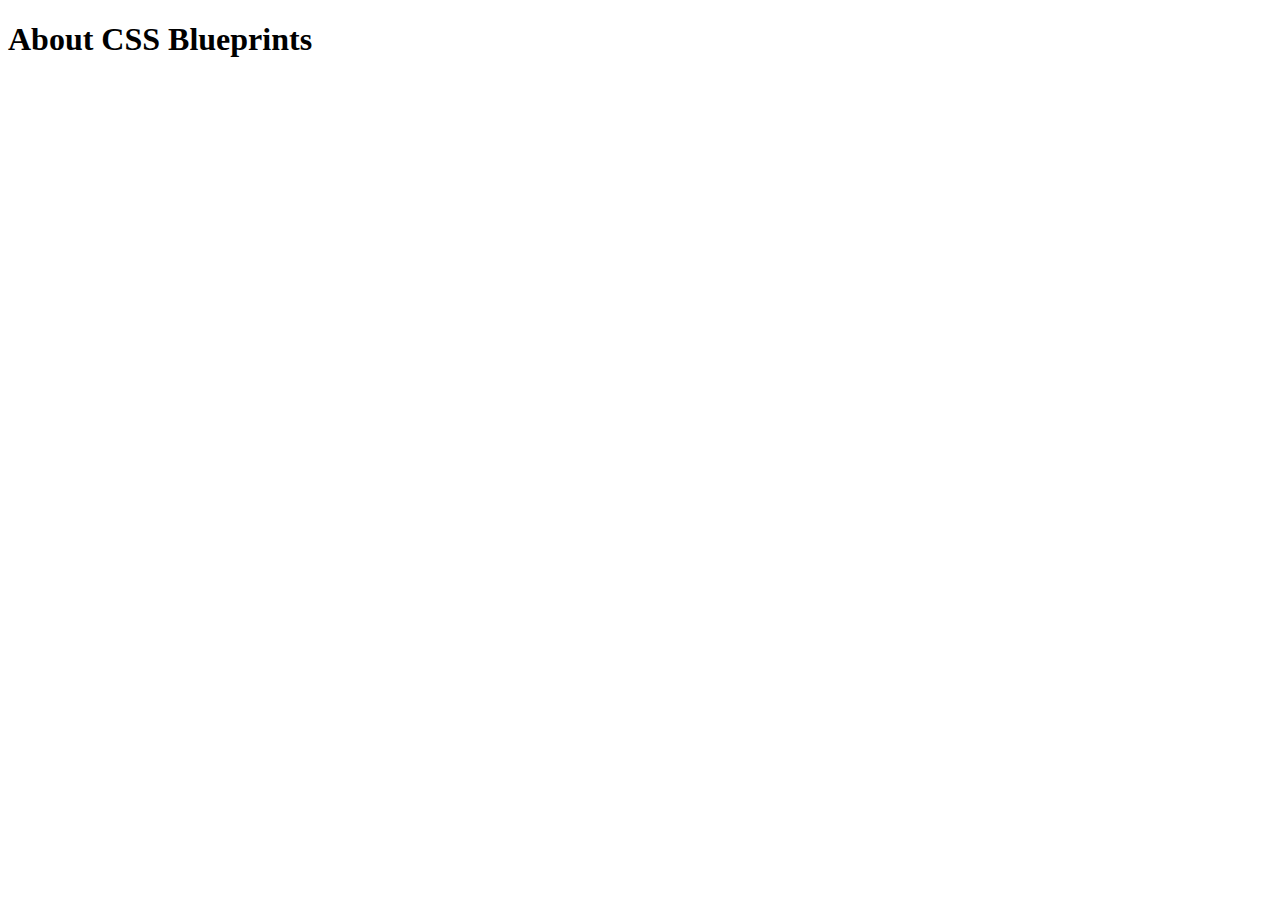
<file: templates/about/about.html>
<!DOCTYPE html>
<html class="no-js">
    <head>
        <meta charset="utf-8">
        <meta http-equiv="X-UA-Compatible" content="IE=edge">
        <title>About CSS blueprints</title>
        <meta name="description" content="This is an about page about the css blueprints/templates website">
        <meta name="viewport" content="width=device-width, initial-scale=1">
        <link rel="stylesheet" href="">
        <!-- <script src="https://cdn.jsdelivr.net/npm/simple-parallax-js@5.3.0/dist/simpleParallax.min.js"></script> -->
    </head>
    <body>
        <h1>About CSS Blueprints</h1>
    </body>
</html>
</file>
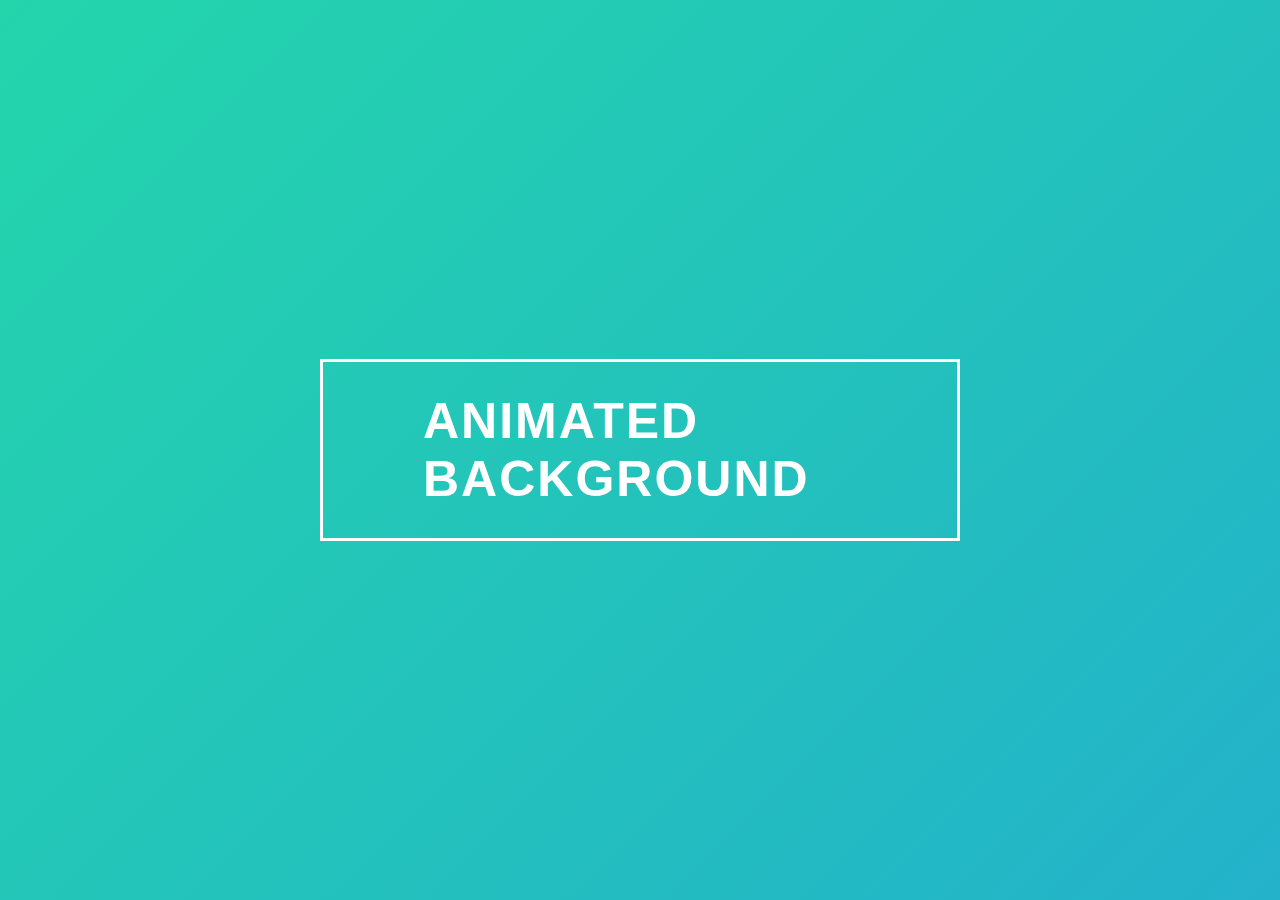
<file: templates/animated-gradident-background/animate.html>
<!DOCTYPE html>
<!--[if lt IE 7]>      <html class="no-js lt-ie9 lt-ie8 lt-ie7"> <![endif]-->
<!--[if IE 7]>         <html class="no-js lt-ie9 lt-ie8"> <![endif]-->
<!--[if IE 8]>         <html class="no-js lt-ie9"> <![endif]-->
<!--[if gt IE 8]><!--> <html class="no-js"> <!--<![endif]-->
    <head>
        <meta charset="utf-8">
        <meta http-equiv="X-UA-Compatible" content="IE=edge">
        <title>Animated gradient background with css</title>
        <meta name="description" content="">
        <meta name="viewport" content="width=device-width, initial-scale=1">
        <link rel="stylesheet" href="/templates/animated-gradident-background/animate.css">
    </head>
    <body>
        <section>
            <h1>Animated Background</h1>
            
        </section>
    </body>
</html>
</file>
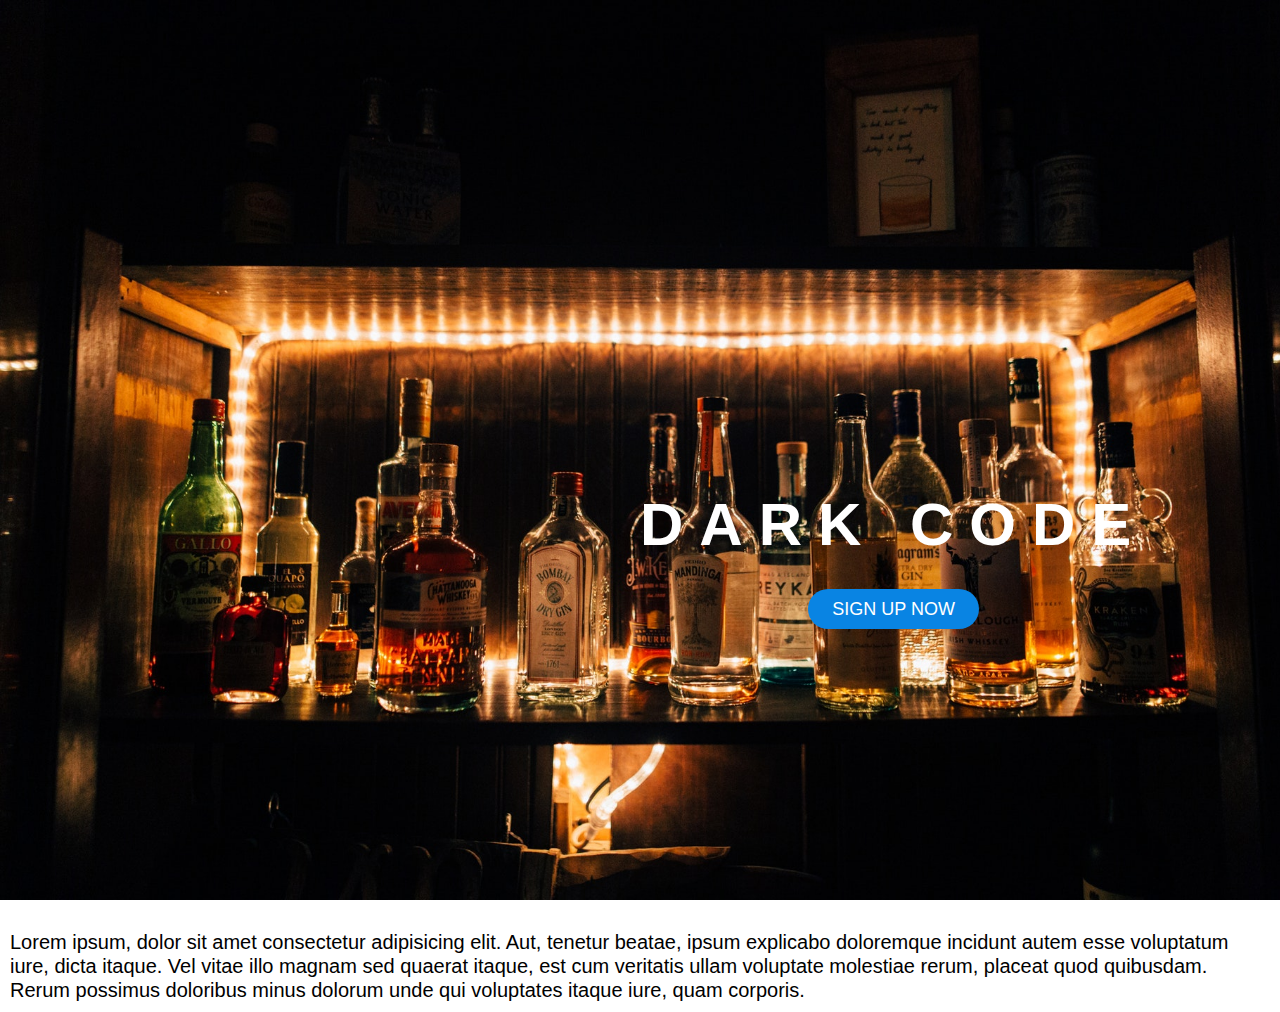
<file: templates/Background-Fade/background.html>
<!DOCTYPE html>
<!--[if lt IE 7]>      <html class="no-js lt-ie9 lt-ie8 lt-ie7"> <![endif]-->
<!--[if IE 7]>         <html class="no-js lt-ie9 lt-ie8"> <![endif]-->
<!--[if IE 8]>         <html class="no-js lt-ie9"> <![endif]-->
<!--[if gt IE 8]><!--> <html class="no-js"> <!--<![endif]-->
    <head>
        <meta charset="utf-8">
        <meta http-equiv="X-UA-Compatible" content="IE=edge">
        <title>Background Fade animation</title>
        <meta name="description" content="">
        <meta name="viewport" content="width=device-width, initial-scale=1">
        <link rel="stylesheet" href="/templates/Background-Fade/background.css">
    </head>
    <body>
        <div class="section-top">
            <div class="content">
                <h1>Dark Code</h1>
                <a href="#">Sign Up Now</a>
            </div>
        </div>
        <p>Lorem ipsum, dolor sit amet consectetur adipisicing elit. Aut, tenetur beatae, ipsum explicabo doloremque incidunt autem esse voluptatum iure, dicta itaque. Vel vitae illo magnam sed quaerat itaque, est cum veritatis ullam voluptate molestiae rerum, placeat quod quibusdam. Rerum possimus doloribus minus dolorum unde qui voluptates itaque iure, quam corporis.</p>
        <!-- <script src="" async defer></script> -->
    </body>
</html>
</file>
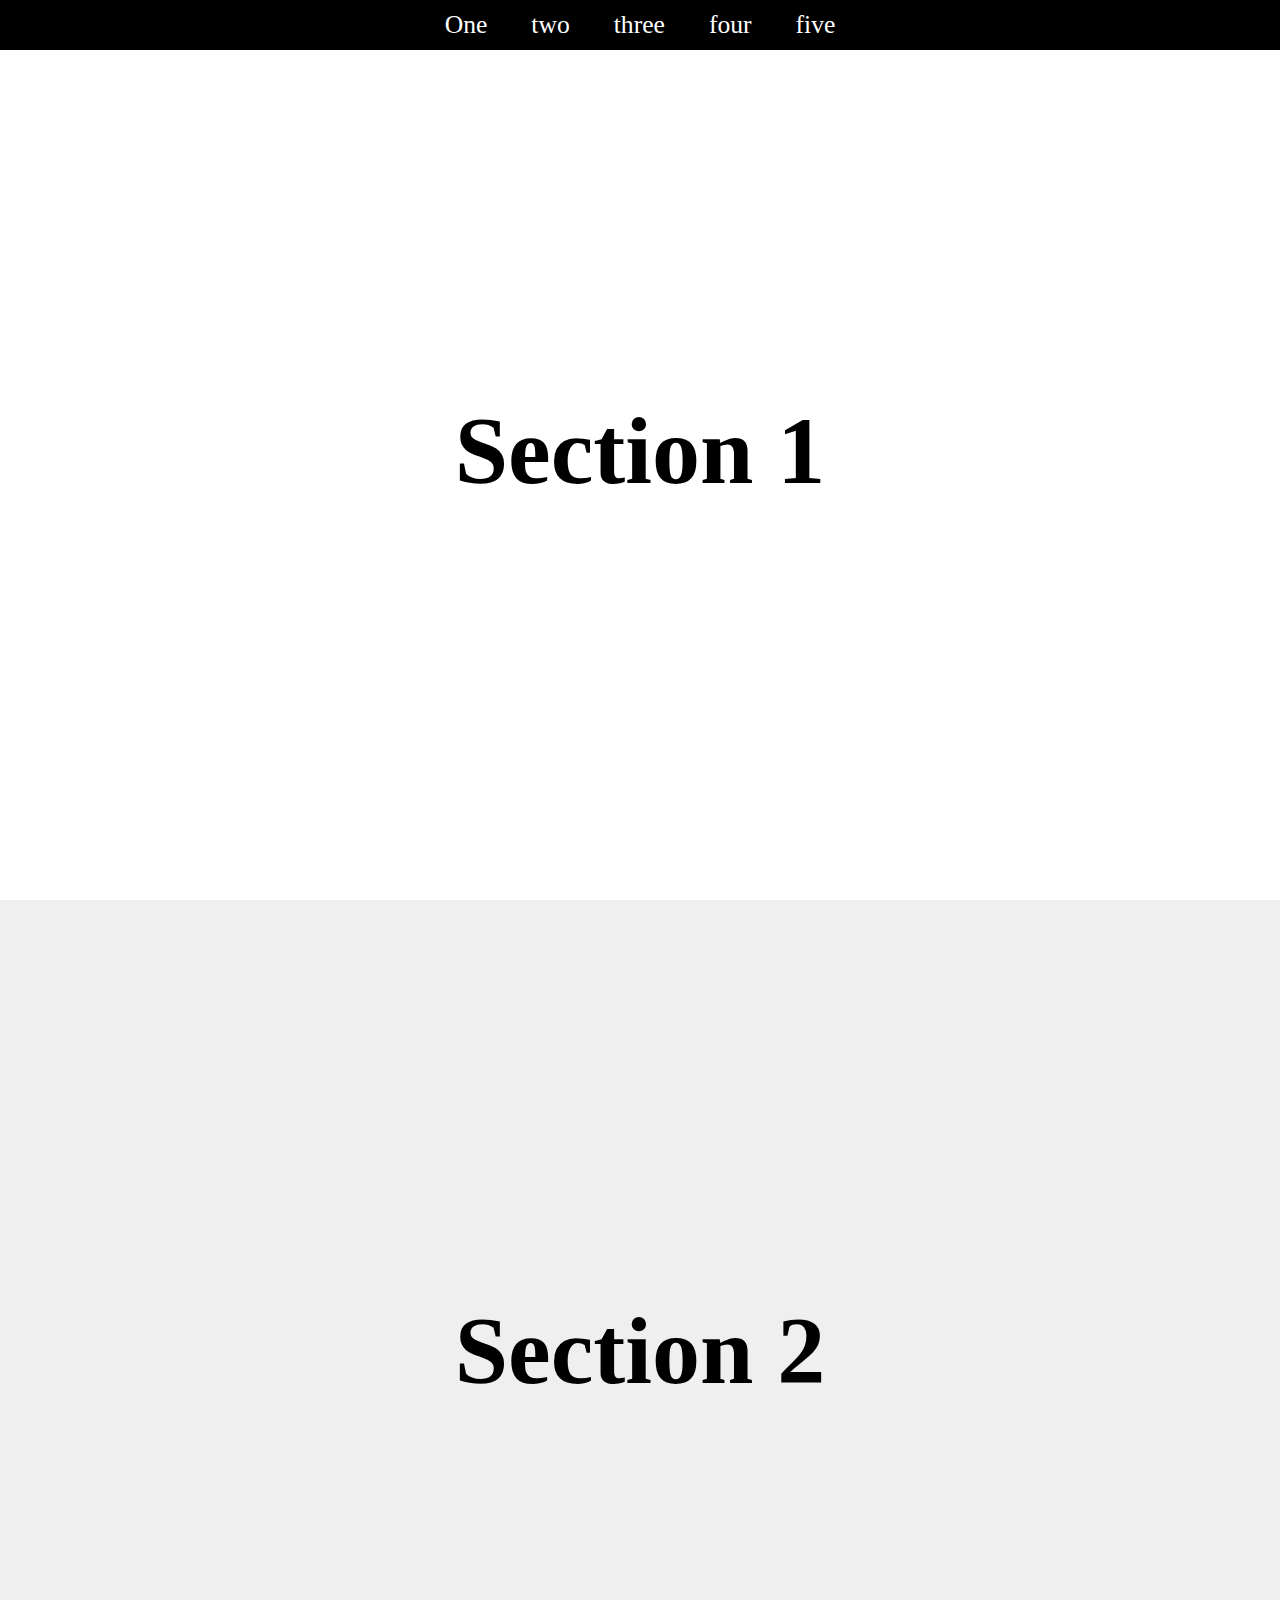
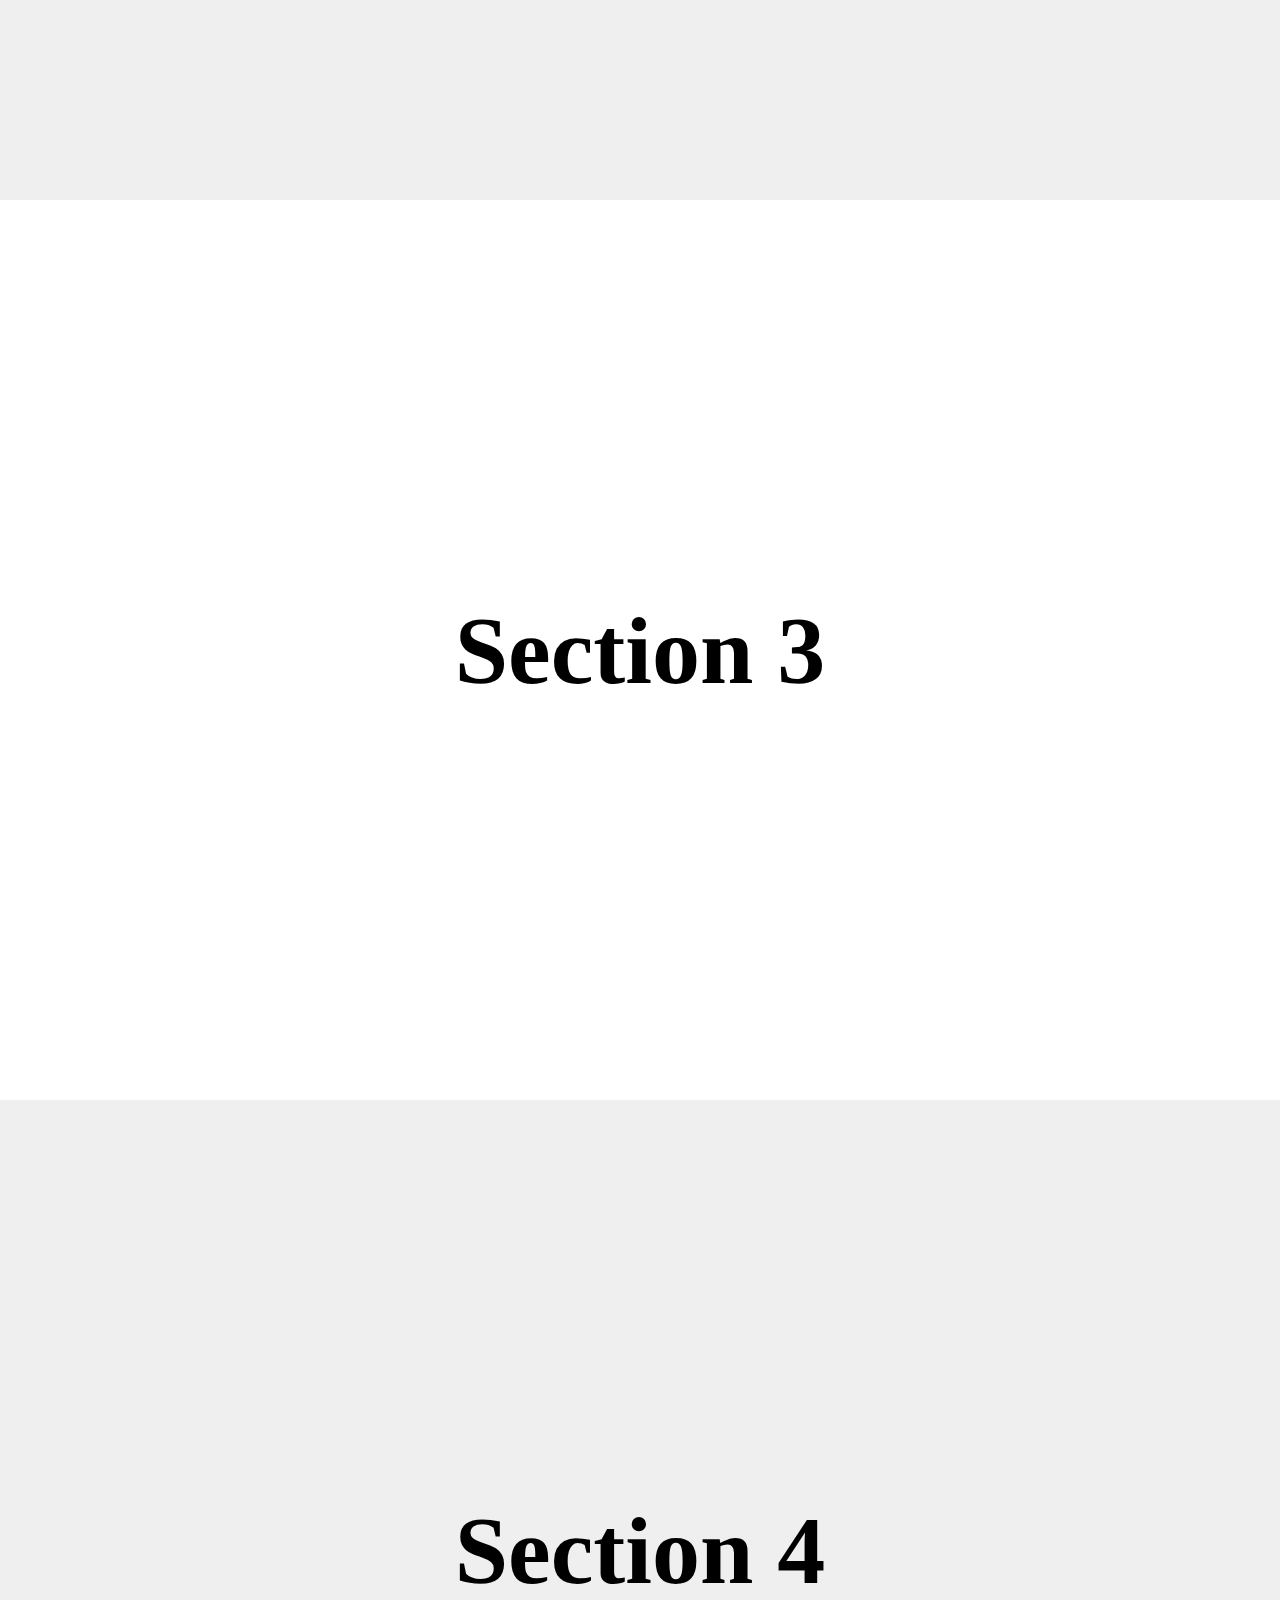
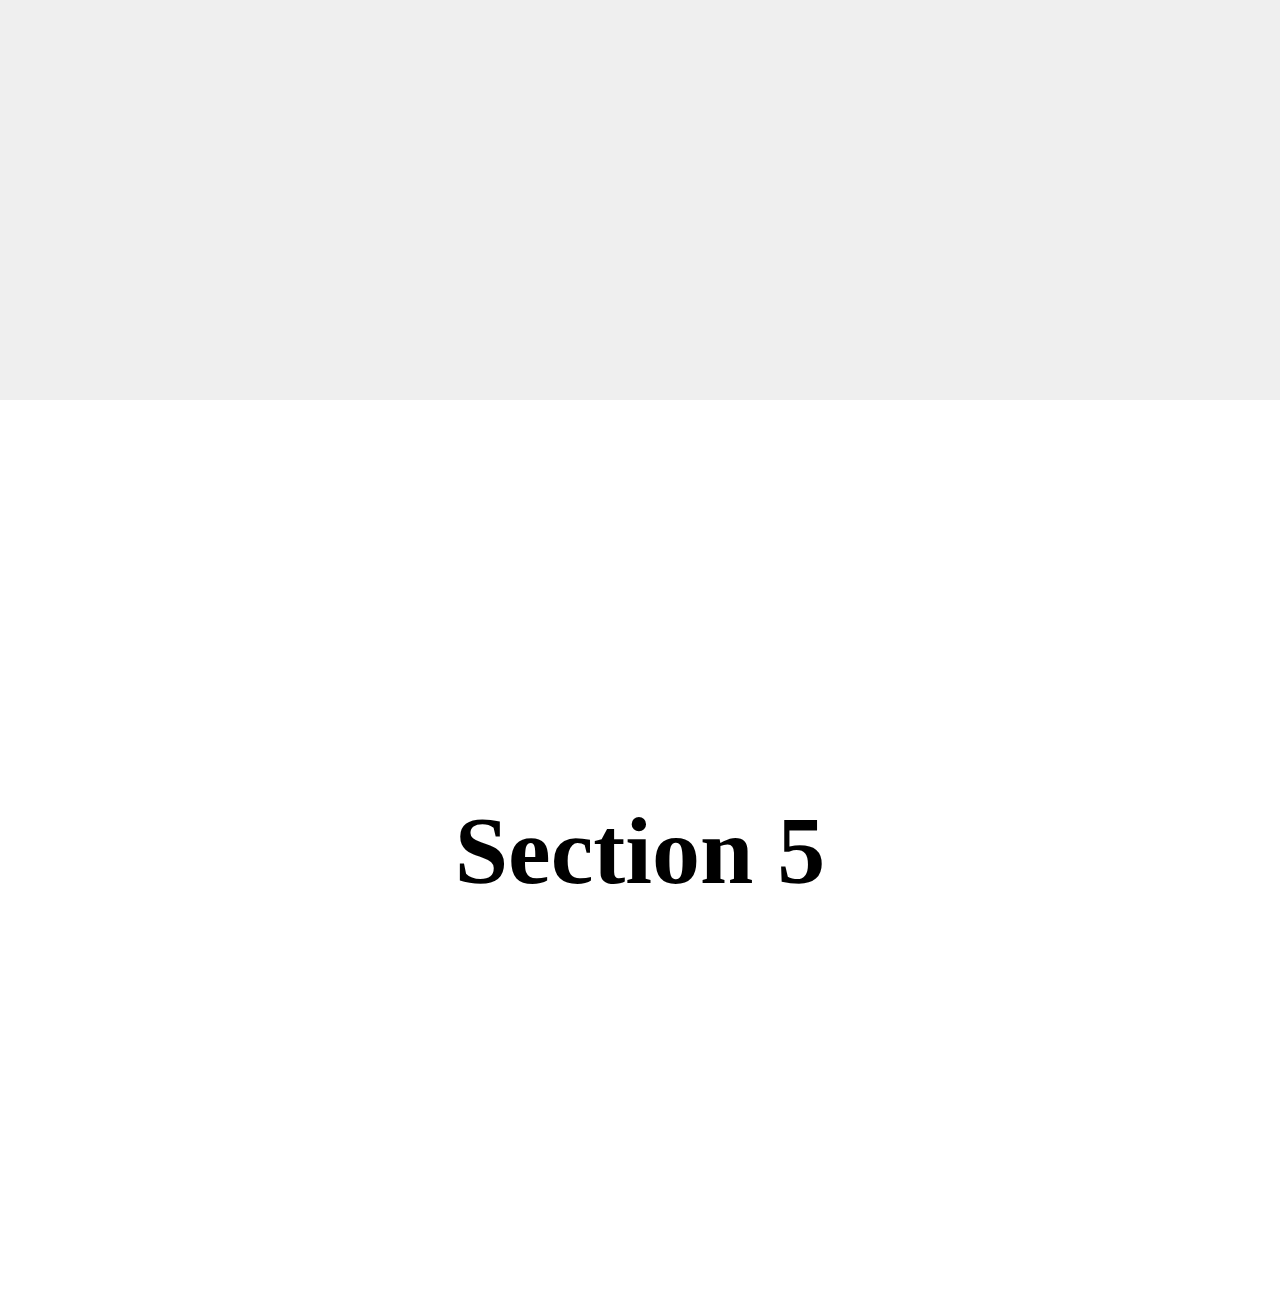
<file: templates/fake-scroll/fake-scroll.html>
<!DOCTYPE html>
<!--[if lt IE 7]>      <html class="no-js lt-ie9 lt-ie8 lt-ie7"> <![endif]-->
<!--[if IE 7]>         <html class="no-js lt-ie9 lt-ie8"> <![endif]-->
<!--[if IE 8]>         <html class="no-js lt-ie9"> <![endif]-->
<!--[if gt IE 8]><!--> <html class="no-js"> <!--<![endif]-->
    <head>
        <meta charset="utf-8">
        <meta http-equiv="X-UA-Compatible" content="IE=edge">
        <title>Fake scroll effect with css</title>
        <meta name="description" content="This is a fake scroll effect created in pure css, no js">
        <meta name="viewport" content="width=device-width, initial-scale=1">
        <link rel="stylesheet" href="fake-scroll.css">
    </head>
    <body>
        <section id="one">Section 1</section>
        <section id="two">Section 2</section>
        <section id="three">Section 3</section>
        <section id="four">Section 4</section>
        <section id="five">Section 5</section>
        <nav>
            <a href="#one">One</a>
            <a href="#two">two</a>
            <a href="#three">three</a>
            <a href="#four">four</a>
            <a href="#five">five</a>
        </nav>
        
        <!-- <script src="" async defer></script> -->
    </body>
</html>
</file>
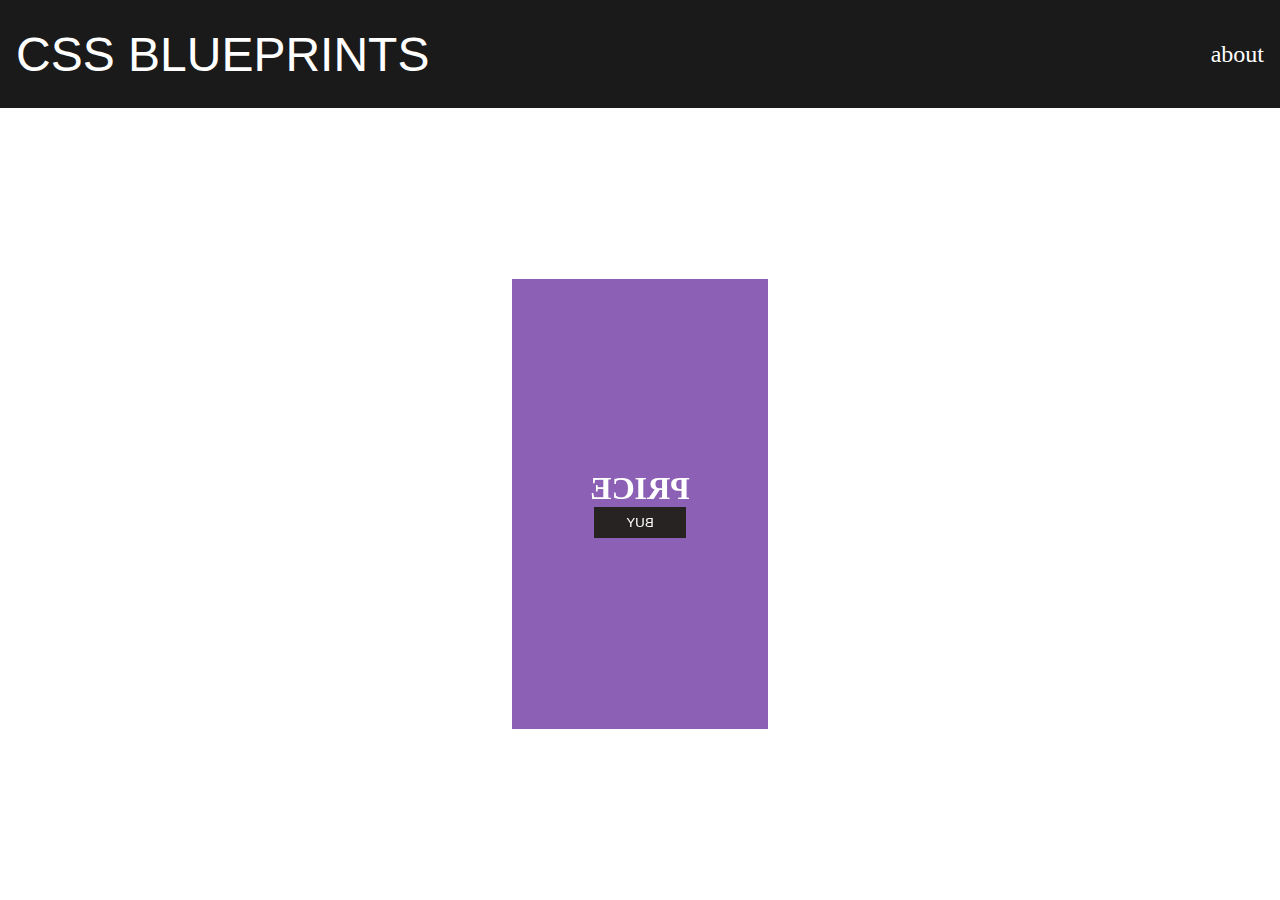
<file: templates/flip-card/flip-card.html>
<!DOCTYPE html>
 <html class="no-js">
    <head>
        <meta charset="utf-8">
        <meta http-equiv="X-UA-Compatible" content="IE=edge">
        <title>CSS Flip card</title>
        <meta name="description" content="This is a CSS flip card styling template">
        <meta name="viewport" content="width=device-width, initial-scale=1">
        <link rel="stylesheet" href="/templates/flip-card/flip.css">
    </head>
    <body>
        <nav>
            <div class="logo">
                <a href="/index.html">CSS BLUEPRINTS</a>
            </div>
            <div class="spacer"></div>
            <a href="/templates/about/about.html">about</a>
        </nav>
        <div class="container">
            <div class="card-container">
                <div class="card">
                    <figure class="front">
                        <h1>PRO TIER</h1>
                        <p>Lorem ipsum dolor sit amet consectetur adipisicing elit. Unde, reiciendis.</p>
                    </figure>
                    <figure class="back">
                        <h1>PRICE</h1>
                        <button>BUY</button>
                    </figure>
                </div>
            </div>
        </div>
        <script src="" async defer></script>
    </body>
</html>
</file>
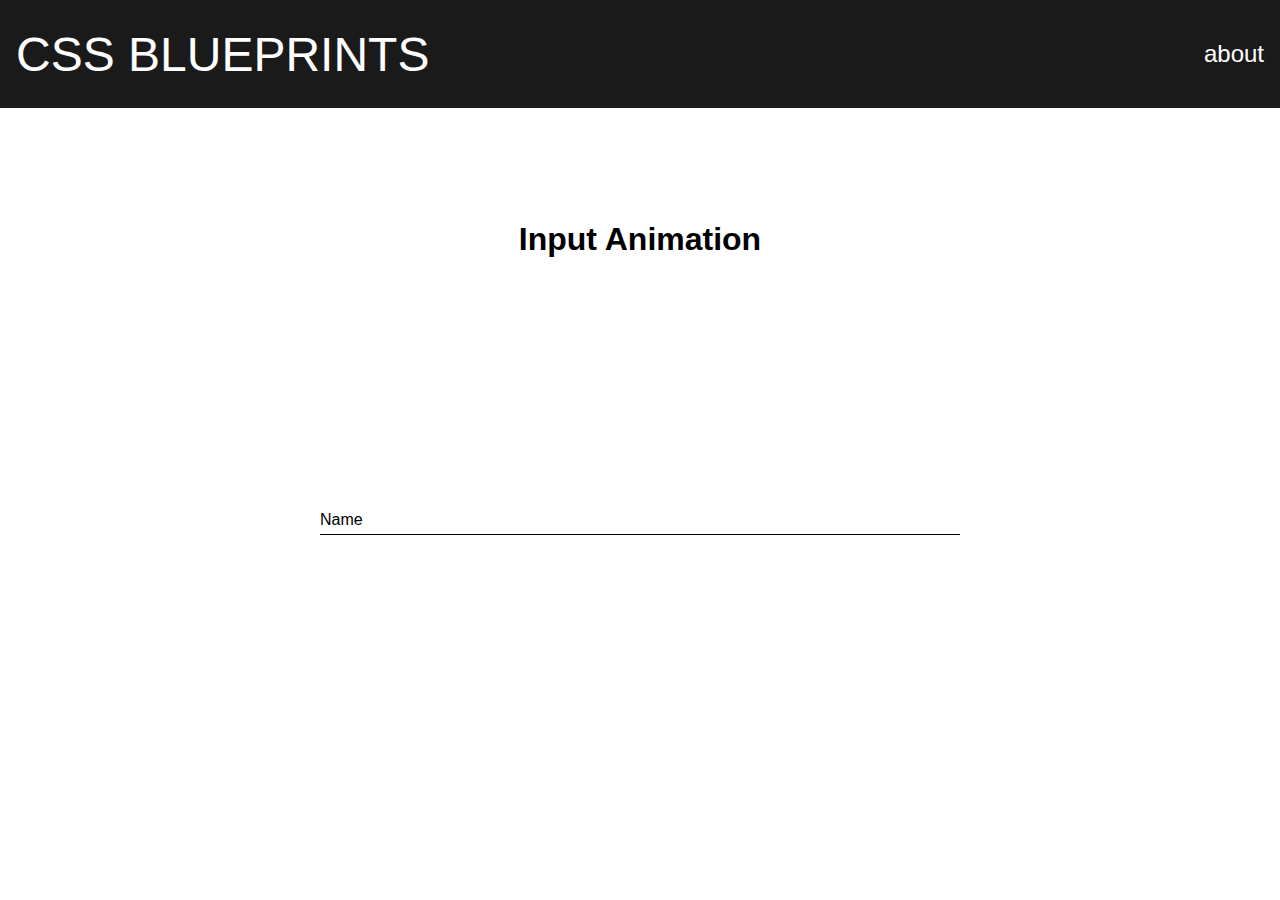
<file: templates/input-animations/input.html>
<!DOCTYPE html>
 <html class="no-js"> <!--<![endif]-->
    <head>
        <meta charset="utf-8">
        <meta http-equiv="X-UA-Compatible" content="IE=edge">
        <title>CSS input animation</title>
        <meta name="description" content="This is a from input animation page created with pure css and html">
        <meta name="viewport" content="width=device-width, initial-scale=1">
        <link rel="stylesheet" href="/templates/input-animations/input.css">
    </head>
    <body>
        <nav>
            <div class="logo">
                <a href="/index.html">CSS BLUEPRINTS</a>
            </div>
            <div class="spacer"></div>
            <a href="/templates/about/about.html">about</a>
        </nav>
        <h1>Input Animation</h1>
        <div class="form">
            <input type="text" name="name" autocomplete="off" required/>
            <label for="name" class="label-name">
                <span class="content-name">Name</span>
            </label>
        </div>
        <script src="" async defer></script>
    </body>
</html>
</file>
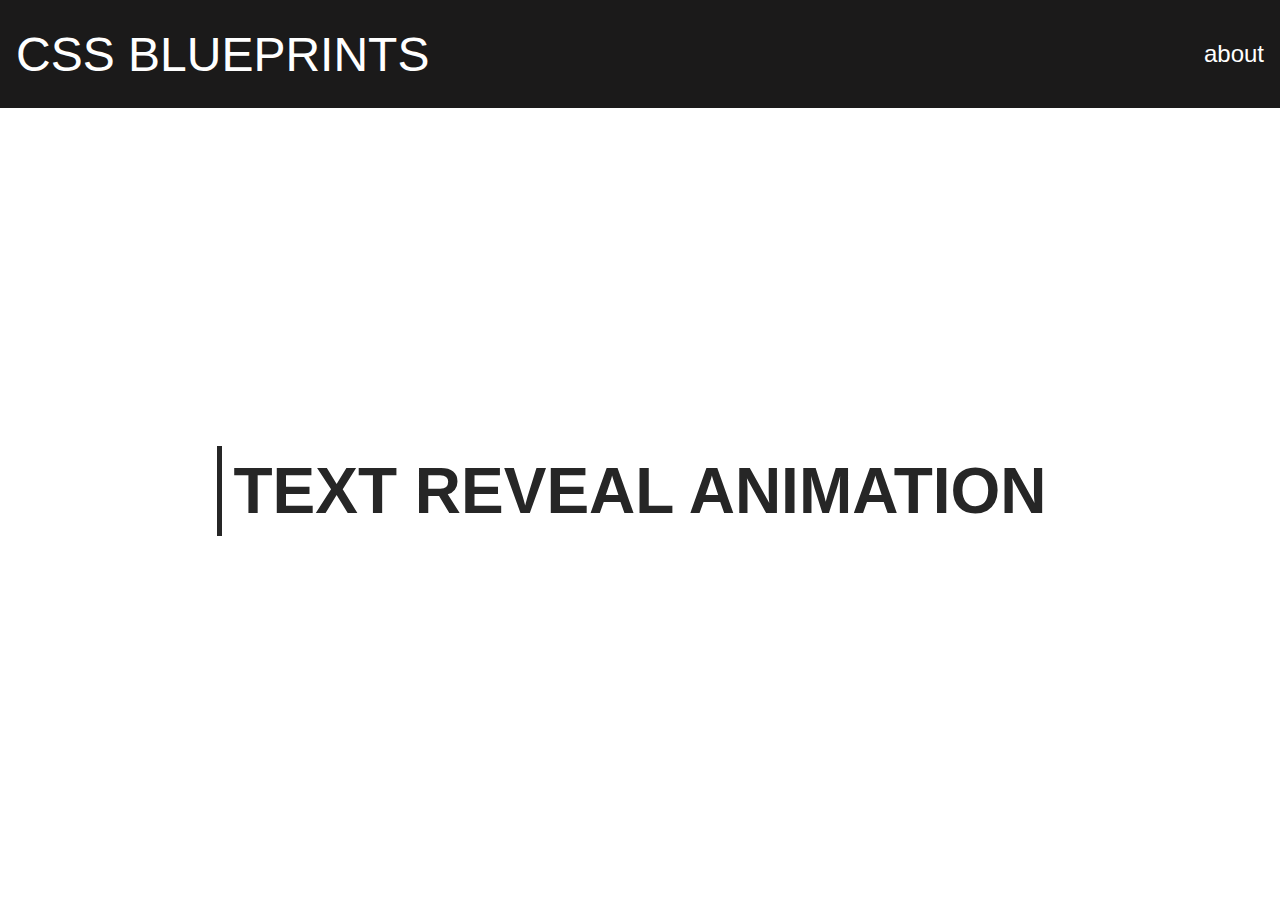
<file: templates/text-reveal-animation/text-reveal.html>
<!DOCTYPE html>
<html class="no-js">
    <head>
        <meta charset="utf-8">
        <meta http-equiv="X-UA-Compatible" content="IE=edge">
        <title>Text Reveal Animation</title>
        <meta name="description" content="This is a text reveal animation example">
        <meta name="viewport" content="width=device-width, initial-scale=1">
        <link rel="stylesheet" href="/templates/text-reveal-animation/text-reveal.css">
    </head>
    <body>
        <nav>
            <div class="logo">
                <a href="/index.html">CSS BLUEPRINTS</a>
            </div>
            <div class="spacer"></div>
            <a href="/templates/about/about.html">about</a>
        </nav>
        <h1>Text Reveal Animation</h1>
    </body>
</html>
</file>
<file: templates/Background-Fade/background.css>
body, html {
  margin: 0;
  padding: 0;
  font-family: sans-serif;
  width: 100vw;
  height: 100%;
}

body .section-top, html .section-top {
  width: 100%;
  height: 100%;
  overflow: hidden;
  position: relative;
  background: url(/templates/Background-Fade/assets/assorted-alcoholic-drinks-2796105.jpg);
  background-repeat: no-repeat;
  background-size: cover;
  -webkit-animation: slide 20s infinite;
          animation: slide 20s infinite;
}

body .section-top .content, html .section-top .content {
  position: absolute;
  top: 50%;
  left: 50%;
  text-transform: uppercase;
  text-align: center;
}

body .section-top .content h1, html .section-top .content h1 {
  color: #fff;
  font-size: 60px;
  letter-spacing: 16px;
}

body .section-top .content a, html .section-top .content a {
  background: #0984e3;
  padding: 10px 24px;
  color: white;
  text-decoration: none;
  font-size: 18px;
  border-radius: 20px;
}

body p, html p {
  font-size: 20px;
  padding: 10px;
  line-height: 24px;
}

@-webkit-keyframes slide {
  0% {
    background: url(/templates/Background-Fade/assets/assorted-alcoholic-drinks-2796105.jpg);
    background-size: cover;
    background-position: center;
    background-repeat: no-repeat;
  }
  33% {
    background: url(/templates/Background-Fade/assets/assorted-colored-wooden-planks-985287.jpg);
    background-size: cover;
    background-position: center;
    background-repeat: no-repeat;
  }
  66% {
    background: url(/templates/Background-Fade/assets/photo-of-turned-on-laptop-computer-943096.jpg);
    background-size: cover;
    background-position: center;
    background-repeat: no-repeat;
  }
}

@keyframes slide {
  0% {
    background: url(/templates/Background-Fade/assets/assorted-alcoholic-drinks-2796105.jpg);
    background-size: cover;
    background-position: center;
    background-repeat: no-repeat;
  }
  33% {
    background: url(/templates/Background-Fade/assets/assorted-colored-wooden-planks-985287.jpg);
    background-size: cover;
    background-position: center;
    background-repeat: no-repeat;
  }
  66% {
    background: url(/templates/Background-Fade/assets/photo-of-turned-on-laptop-computer-943096.jpg);
    background-size: cover;
    background-position: center;
    background-repeat: no-repeat;
  }
}
/*# sourceMappingURL=background.css.map */
</file>
<file: templates/fake-scroll/fake-scroll.css>
body {
  margin: 0;
  padding: 0;
  font-family: roboto;
}

body section {
  position: relative;
  width: 100%;
  height: 100vh;
  display: -webkit-box;
  display: -ms-flexbox;
  display: flex;
  -webkit-box-pack: center;
      -ms-flex-pack: center;
          justify-content: center;
  -webkit-box-align: center;
      -ms-flex-align: center;
          align-items: center;
  font-size: 6em;
  font-weight: bold;
}

body section:nth-child(even) {
  background: #efefef;
}

body nav {
  position: fixed;
  top: 0;
  width: 100%;
  background: #000;
  text-align: center;
  z-index: 1;
}

body nav a {
  position: relative;
  color: #fff;
  font-size: 1.6em;
  display: inline-block;
  text-decoration: none;
  padding: 10px 20px;
}

body nav a:hover {
  background: #fff;
  color: #000;
}

body section#one:hover ~ nav a[href="#one"],
body section#two:hover ~ nav a[href="#two"],
body section#three:hover ~ nav a[href="#three"],
body section#four:hover ~ nav a[href="#four"],
body section#five:hover ~ nav a[href="#five"] {
  background: #fff;
  color: #000;
}

::-webkit-scrollbar {
  display: none;
}
/*# sourceMappingURL=fake-scroll.css.map */
</file>
<file: templates/flip-card/flip.css>
* {
  margin: 0;
  padding: 0;
  -webkit-box-sizing: border-box;
          box-sizing: border-box;
}

nav {
  display: -webkit-box;
  display: -ms-flexbox;
  display: flex;
  -webkit-box-orient: horizontal;
  -webkit-box-direction: normal;
      -ms-flex-direction: row;
          flex-direction: row;
  -ms-flex-pack: distribute;
      justify-content: space-around;
  -webkit-box-align: center;
      -ms-flex-align: center;
          align-items: center;
  min-height: 12vh;
  width: 100%;
  background: #1b1a1a;
  padding: 0 1rem;
}

nav .logo a {
  font-family: -apple-system, BlinkMacSystemFont, 'Segoe UI', Roboto, Oxygen, Ubuntu, Cantarell, 'Open Sans', 'Helvetica Neue', sans-serif;
  color: white;
  text-transform: uppercase;
  font-size: 3rem;
}

nav .spacer {
  -webkit-box-flex: 1;
      -ms-flex: 1;
          flex: 1;
}

nav a {
  text-decoration: none;
  color: white;
  font-size: 1.5rem;
}

.container {
  width: 100%;
  height: 88vh;
  display: -webkit-box;
  display: -ms-flexbox;
  display: flex;
  -webkit-box-pack: center;
      -ms-flex-pack: center;
          justify-content: center;
  -webkit-box-align: center;
      -ms-flex-align: center;
          align-items: center;
}

.container .card-container {
  width: 20vw;
  height: 50vh;
}

.container .card-container .card {
  width: 100%;
  height: 100%;
  background: red;
  -webkit-transition: -webkit-transform 1s ease-in-out;
  transition: -webkit-transform 1s ease-in-out;
  transition: transform 1s ease-in-out;
  transition: transform 1s ease-in-out, -webkit-transform 1s ease-in-out;
  -webkit-transform-style: preserve-3d;
          transform-style: preserve-3d;
}

.container .card-container .card figure {
  height: 100%;
  width: 100%;
  position: absolute;
  display: -webkit-box;
  display: -ms-flexbox;
  display: flex;
  -webkit-box-orient: vertical;
  -webkit-box-direction: normal;
      -ms-flex-direction: column;
          flex-direction: column;
  -webkit-box-pack: center;
      -ms-flex-pack: center;
          justify-content: center;
  -webkit-box-align: center;
      -ms-flex-align: center;
          align-items: center;
}

.container .card-container .card .front {
  background: #312e2e;
  color: white;
  padding: 0;
  margin: 0;
  padding: 0;
  margin: 0;
  text-align: center;
}

.container .card-container .card .back {
  background: #8c60b4;
  color: white;
  padding: 0;
  margin: 0;
  -webkit-transform: rotateY(180deg);
          transform: rotateY(180deg);
}

.container .card-container .card .back button {
  border: none;
  background: #272323;
  padding: 0.5rem 2rem;
  color: white;
}

.container .card-container:hover .card {
  -webkit-transform: rotateY(180deg);
          transform: rotateY(180deg);
}
/*# sourceMappingURL=flip.css.map */
</file>
<file: templates/input-animations/input.css>
* {
    margin: 0;
    padding: 0;
    box-sizing: border-box;
}

body {
    height: 60vh;
    display: flex;
    justify-content: space-around;
    align-items: center;
    flex-direction: column;
    font-family: sans-serif;
    margin-top: 12vh;
}


nav {
    display: flex;
    flex-direction: row;
    justify-content: space-around;
    align-items: center;
    min-height: 12vh;
    width: 100%;
    background: rgb(27, 26, 26);
    padding: 0 1rem;
    position: fixed;
    top: 0;




}

nav 
a {
    text-decoration: none;
    color: white;
    font-size: 1.5rem;
}

nav .spacer {
    flex: 1;
}

nav 
.logo a {
    font-family: -apple-system, BlinkMacSystemFont, 'Segoe UI', Roboto, Oxygen, Ubuntu, Cantarell, 'Open Sans', 'Helvetica Neue', sans-serif;
    color: white;
    text-transform: uppercase;
    font-size: 3rem;
}


.form {
    /* margin-top: 12vh; */
    width: 50%;
    position: relative;
    height: 50px;
    /* background: blue; */
    overflow: hidden;
}

.form input {
    width: 100%;
    height: 100%;
    color: #595f6e;
    padding-top: 20px;
    border: none;
    outline: none;
}

.form label {
    position: absolute;
    bottom: 0;
    left: 0;
    width: 100%;
    height: 100%;
    pointer-events: none;
    border-bottom: 1px solid black;
}

.form label::after {
    content: "";
    position: absolute;
    left: 0;
    bottom: -1px;
    height: 100%;
    width: 100%;
    border-bottom: 3px solid #595f6e;
    transform: translateX(-100%);
    transition: transform 0.3s ease;
}

.content-name {
    position: absolute;
    bottom: 5px;
    left: 0;
    transition: all 0.3s ease;
}

.form input:focus + .label-name .content-name,
.form input:valid + .label-name .content-name {
    transform: translateY(-150%);
    font-size: 14px;
    color: #595f6e;
}

.form input:focus + .label-name::after,
.form input:valid + .label-name::after {
    transform: translateX(0%);
    /* font-size: 14px;
    color: #595f6e; */
}
</file>
<file: templates/text-reveal-animation/text-reveal.css>
body {
    margin-top: 12vh;
    padding: 0;
    font-family: Arial, Helvetica, sans-serif;
    display: flex;
    justify-content: center;
    align-items: center;
    min-height: 85vh;
}


nav {
    display: flex;
    flex-direction: row;
    justify-content: space-around;
    align-items: center;
    min-height: 12vh;
    width: 100%;
    background: rgb(27, 26, 26);
    padding: 0 1rem;
    position: fixed;
    top: 0;
}

nav .spacer {
    flex: 1;
}

nav a {
    text-decoration: none;
    color: white;
    font-size: 1.5rem;
    padding: 0 1rem;
}

nav .logo a {
    font-family: -apple-system, BlinkMacSystemFont, 'Segoe UI', Roboto, Oxygen, Ubuntu, Cantarell, 'Open Sans', 'Helvetica Neue', sans-serif;
    color: white;
    text-transform: uppercase;
    font-size: 3rem;
}


h1 {
    text-transform: uppercase;
    font-size: 4rem;
    color: #262626;
    position: relative;
    z-index: 1;
    display: inline-block;
    padding: .5rem 1rem;
}

h1::before {
    content: "";
    width: 0%;
    height: 90px;
    background: #fbff65;
    position: absolute;
    left: 0;
    top: 0;
    animation: animate 5s linear infinite;
    border-right: 5px solid #262626;
}

@keyframes animate {
    0% {
        width: 100%;
        z-index: 1;
    }
    50% {
        width: 0%;
        z-index: 1;
    }
    51% {
        width: 0%;
        z-index: -1;
    }
    100% {
        width: 100%;
        z-index: -1;
    }
   
}
</file>
